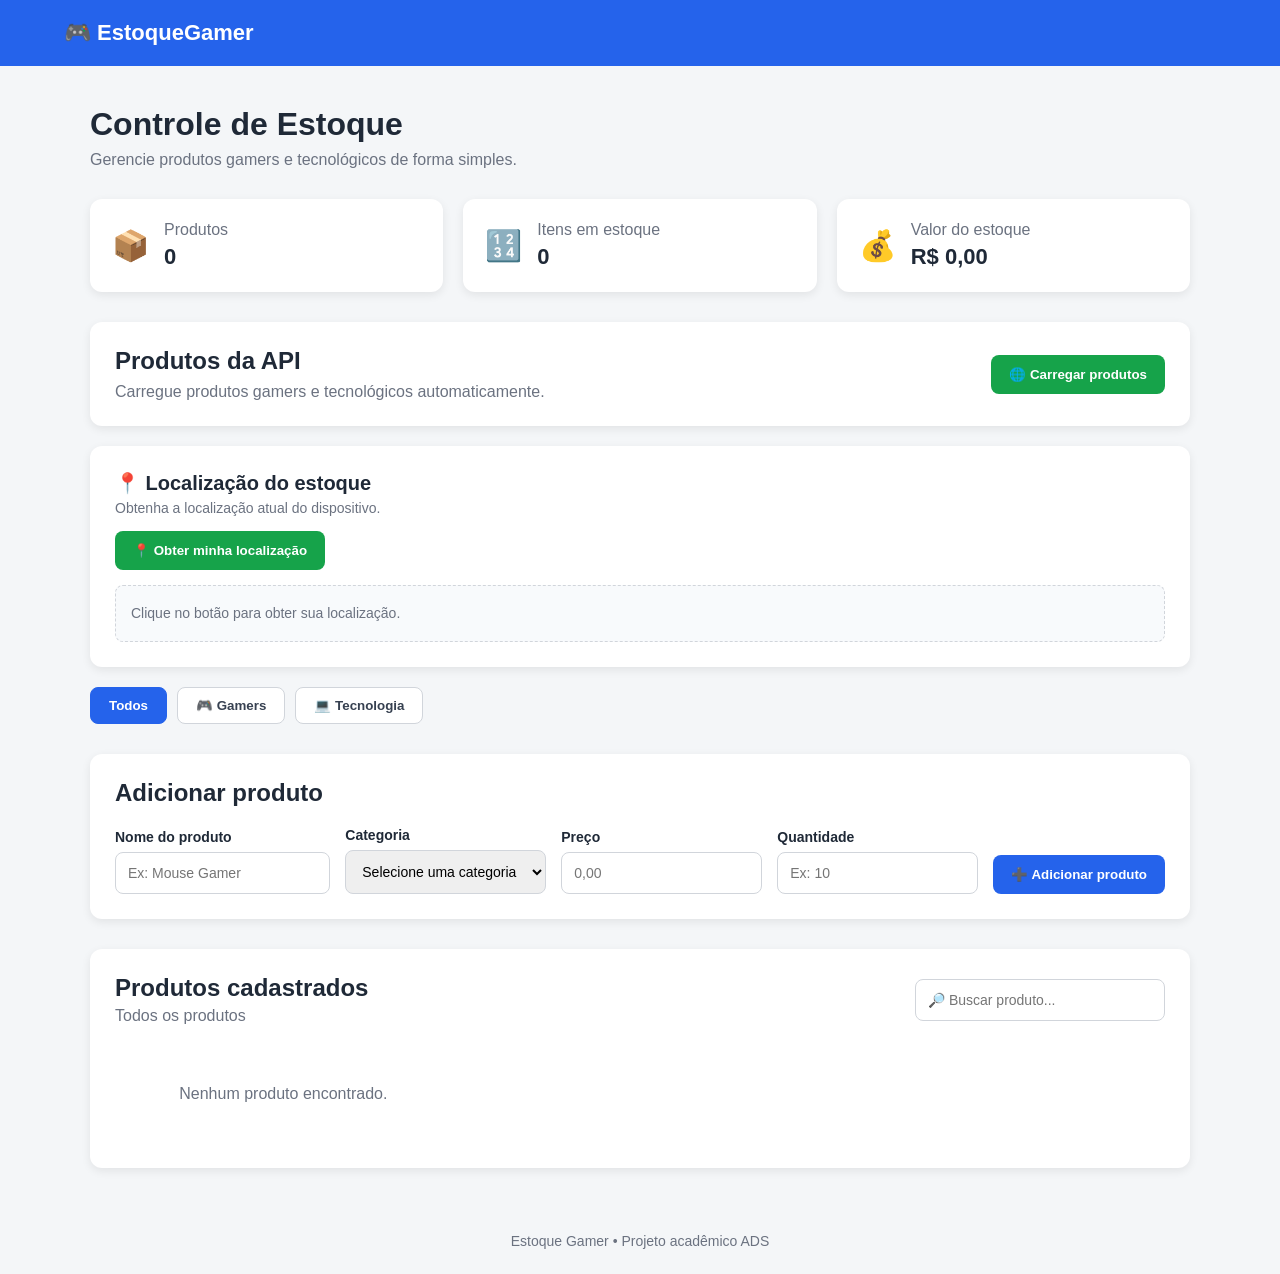
<file: index.html>
<!DOCTYPE html>
<html lang="pt-BR">

<head>
    <meta charset="UTF-8">
    <meta name="viewport" content="width=device-width, initial-scale=1.0">
    <title>EstoqueGamer</title>
    <link rel="stylesheet" href="style.css">
    <link rel="manifest" href="manifest.json">
    <link rel="icon" type="image/x-icon" href="../favicon.svg">
    <meta name="theme-color" content="#2563eb">
</head>

<body>

    <!-- ==========================================
         CABEÇALHO
    =========================================== -->
    <header class="cabecalho">
        <div class="logo">
            🎮 EstoqueGamer
        </div>
    </header>

    <main class="container">

        <!-- ==========================================
             INTRODUÇÃO
        =========================================== -->
        <section class="introducao">
            <h1>Controle de Estoque</h1>
            <p>Gerencie produtos gamers e tecnológicos de forma simples.</p>
        </section>

        <!-- ==========================================
             RESUMO
        =========================================== -->
        <section class="resumo">
            <div class="card-resumo">
                <span class="icone">📦</span>
                <div>
                    <p>Produtos</p>
                    <strong id="totalProdutos">0</strong>
                </div>
            </div>
            <div class="card-resumo">
                <span class="icone">🔢</span>
                <div>
                    <p>Itens em estoque</p>
                    <strong id="totalItens">0</strong>
                </div>
            </div>
            <div class="card-resumo">
                <span class="icone">💰</span>
                <div>
                    <p>Valor do estoque</p>
                    <strong id="valorEstoque">R$ 0,00</strong>
                </div>
            </div>
        </section>

        <!-- ==========================================
             API
        =========================================== -->
        <section class="area-api">
            <div>
                <h2>Produtos da API</h2>
                <p>Carregue produtos gamers e tecnológicos automaticamente.</p>
            </div>
            <button id="btnCarregarAPI" class="botao-api">
                🌐 Carregar produtos
            </button>
        </section>

        <!-- ==========================================
             LOCALIZAÇÃO - VERSÃO CORRIGIDA
        =========================================== -->
        <section class="area-localizacao">
            <div class="localizacao-header">
                <div>
                    <h2>📍 Localização do estoque</h2>
                    <p>Obtenha a localização atual do dispositivo.</p>
                </div>
            </div>

            <button id="btnLocalizacao" class="botao-api">
                📍 Obter minha localização
            </button>

            <div id="resultadoLocalizacao" class="resultado-localizacao">
                <p style="color: #6b7280;">Clique no botão para obter sua localização.</p>
            </div>

            <a id="linkGoogleMaps" href="#" target="_blank" class="botao-maps" style="display: none;">
                🗺️ Abrir no Google Maps
            </a>
        </section>

        <!-- ==========================================
             FILTROS
        =========================================== -->
        <section class="filtros">
            <button id="btnTodos" class="botao-filtro ativo">Todos</button>
            <button id="btnGamers" class="botao-filtro">🎮 Gamers</button>
            <button id="btnTecnologia" class="botao-filtro">💻 Tecnologia</button>
        </section>

        <!-- ==========================================
             CADASTRO
        =========================================== -->
        <section class="area-cadastro">
            <h2>Adicionar produto</h2>
            <form id="formProduto">
                <div class="campo">
                    <label for="nome">Nome do produto</label>
                    <input type="text" id="nome" placeholder="Ex: Mouse Gamer" required>
                </div>
                <div class="campo">
                    <label for="categoria">Categoria</label>
                    <select id="categoria" required>
                        <option value="">Selecione uma categoria</option>
                        <option value="Gamers">Gamers</option>
                        <option value="Tecnologia">Tecnologia</option>
                        <option value="Eletrônicos">Eletrônicos</option>
                        <option value="Periféricos">Periféricos</option>
                        <option value="Informática">Informática</option>
                        <option value="Acessórios">Acessórios</option>
                        <option value="Outros">Outros</option>
                    </select>
                </div>
                <div class="campo">
                    <label for="preco">Preço</label>
                    <input type="number" id="preco" placeholder="0,00" min="0" step="0.01" required>
                </div>
                <div class="campo">
                    <label for="quantidade">Quantidade</label>
                    <input type="number" id="quantidade" placeholder="Ex: 10" min="1" required>
                </div>
                <button type="submit" class="botao-adicionar">➕ Adicionar produto</button>
            </form>
        </section>

        <!-- ==========================================
             PRODUTOS
        =========================================== -->
        <section class="area-produtos">
            <div class="titulo-produtos">
                <div>
                    <h2>Produtos cadastrados</h2>
                    <p id="textoFiltro">Todos os produtos</p>
                </div>
                <input type="text" id="busca" placeholder="🔎 Buscar produto...">
            </div>
            <div id="listaProdutos" class="lista-produtos"></div>
        </section>

    </main>

    <!-- ==========================================
         RODAPÉ
    =========================================== -->
    <footer>
        <p>Estoque Gamer • Projeto acadêmico ADS</p>
    </footer>

    <script src="script.js"></script>

</body>

</html>
</file>
<file: style.css>
/* ==========================================
   CONFIGURAÇÕES GERAIS
========================================== */

* {
    margin: 0;
    padding: 0;
    box-sizing: border-box;
}


body {
    font-family: Arial, Helvetica, sans-serif;

    background: #f4f6f8;

    color: #1f2937;

    min-height: 100vh;
}


/* ==========================================
   CABEÇALHO
========================================== */

.cabecalho {
    background: #2563eb;

    color: white;

    padding: 20px 5%;

    display: flex;

    justify-content: space-between;

    align-items: center;
}


.logo {
    font-size: 22px;

    font-weight: bold;
}


/* ==========================================
   CONTAINER
========================================== */

.container {
    width: 90%;

    max-width: 1100px;

    margin: 40px auto;
}


/* ==========================================
   INTRODUÇÃO
========================================== */

.introducao {
    margin-bottom: 30px;
}


.introducao h1 {
    font-size: 32px;

    margin-bottom: 8px;
}


.introducao p {
    color: #6b7280;

    font-size: 16px;
}


/* ==========================================
   RESUMO
========================================== */

.resumo {
    display: grid;

    grid-template-columns: repeat(3, 1fr);

    gap: 20px;

    margin-bottom: 30px;
}


.card-resumo {
    background: white;

    padding: 22px;

    border-radius: 12px;

    display: flex;

    align-items: center;

    gap: 15px;

    box-shadow: 0 3px 10px rgba(0, 0, 0, 0.08);
}


.icone {
    font-size: 30px;
}


.card-resumo p {
    color: #6b7280;

    margin-bottom: 5px;
}


.card-resumo strong {
    font-size: 22px;
}


/* ==========================================
   API
========================================== */

.area-api {
    background: white;

    padding: 25px;

    border-radius: 12px;

    margin-bottom: 20px;

    box-shadow: 0 3px 10px rgba(0, 0, 0, 0.08);

    display: flex;

    justify-content: space-between;

    align-items: center;

    gap: 20px;
}


.area-api h2 {
    margin-bottom: 8px;
}


.area-api p {
    color: #6b7280;
}


.botao-api {
    border: none;

    background: #16a34a;

    color: white;

    padding: 12px 18px;

    border-radius: 8px;

    cursor: pointer;

    font-weight: bold;

    white-space: nowrap;
}


.botao-api:hover {
    background: #15803d;
}


.botao-api:disabled {
    opacity: 0.6;

    cursor: not-allowed;
}

/* ==========================================
   LOCALIZAÇÃO
========================================== */

.area-localizacao {
    background: white;
    padding: 25px;
    border-radius: 12px;
    margin-bottom: 20px;
    box-shadow: 0 3px 10px rgba(0, 0, 0, 0.08);
}

.localizacao-header {
    display: flex;
    justify-content: space-between;
    align-items: center;
    margin-bottom: 15px;
}

.localizacao-header h2 {
    margin-bottom: 5px;
}

.localizacao-header p {
    color: #6b7280;
}

.resultado-localizacao {
    margin-top: 15px;
    padding: 15px;
    background: #f8fafc;
    border-radius: 8px;
    font-size: 14px;
    line-height: 1.6;
    min-height: 50px;
    border: 1px dashed #d1d5db;
}

.resultado-localizacao .sucesso {
    color: #16a34a;
}

.resultado-localizacao .erro {
    color: #dc2626;
}

.resultado-localizacao .carregando {
    color: #2563eb;
}

.botao-maps {
    display: inline-block;
    margin-top: 10px;
    background: #ea4335;
    color: white;
    padding: 10px 16px;
    border-radius: 8px;
    text-decoration: none;
    font-weight: bold;
}

.botao-maps:hover {
    background: #d33426;
}

/* ==========================================
   RESPONSIVIDADE - LOCALIZAÇÃO
========================================== */

@media (max-width: 900px) {
    .localizacao-header {
        flex-direction: column;
        align-items: stretch;
        gap: 10px;
    }

    .botao-maps {
        text-align: center;
    }
}


/* ==========================================
   FILTROS
========================================== */

.filtros {
    display: flex;

    gap: 10px;

    margin-bottom: 30px;
}


.botao-filtro {
    border: 1px solid #d1d5db;

    background: white;

    color: #374151;

    padding: 10px 18px;

    border-radius: 8px;

    cursor: pointer;

    font-weight: bold;
}


.botao-filtro:hover {
    border-color: #2563eb;
}


.botao-filtro.ativo {
    background: #2563eb;

    color: white;

    border-color: #2563eb;
}


/* ==========================================
   CADASTRO
========================================== */

.area-cadastro {
    background: white;

    padding: 25px;

    border-radius: 12px;

    margin-bottom: 30px;

    box-shadow: 0 3px 10px rgba(0, 0, 0, 0.08);
}


.area-cadastro h2 {
    margin-bottom: 20px;
}


#formProduto {
    display: grid;

    grid-template-columns: 2fr 1fr 1fr 1fr auto;

    gap: 15px;

    align-items: end;
}


.campo {
    display: flex;

    flex-direction: column;

    gap: 7px;
}


.campo label {
    font-size: 14px;

    font-weight: bold;
}


.campo input,
.campo select,
#busca {
    padding: 12px;

    border: 1px solid #d1d5db;

    border-radius: 8px;

    font-size: 14px;

    outline: none;
}


.campo input:focus,
.campo select:focus,
#busca:focus {
    border-color: #2563eb;
}


.botao-adicionar {
    border: none;

    background: #2563eb;

    color: white;

    padding: 12px 18px;

    border-radius: 8px;

    cursor: pointer;

    font-weight: bold;

    white-space: nowrap;
}


.botao-adicionar:hover {
    background: #1d4ed8;
}


/* ==========================================
   PRODUTOS
========================================== */

.area-produtos {
    background: white;

    padding: 25px;

    border-radius: 12px;

    box-shadow: 0 3px 10px rgba(0, 0, 0, 0.08);
}


.titulo-produtos {
    display: flex;

    justify-content: space-between;

    align-items: center;

    gap: 20px;

    margin-bottom: 20px;
}


.titulo-produtos h2 {
    margin-bottom: 5px;
}


.titulo-produtos p {
    color: #6b7280;
}


#busca {
    width: 250px;
}


/* ==========================================
   LISTA
========================================== */

.lista-produtos {
    display: grid;

    grid-template-columns: repeat(3, 1fr);

    gap: 20px;
}


.produto {
    border: 1px solid #e5e7eb;

    border-radius: 10px;

    padding: 20px;

    position: relative;

    background: white;
}


.produto img {
    width: 100%;

    height: 170px;

    object-fit: contain;

    margin-bottom: 15px;

    border-radius: 8px;
}


.produto h3 {
    margin-bottom: 10px;
}


.produto p {
    color: #6b7280;

    margin: 7px 0;
}


.categoria {
    display: inline-block;

    background: #dbeafe;

    color: #1d4ed8;

    padding: 5px 9px;

    border-radius: 20px;

    font-size: 12px;

    margin-bottom: 10px;
}


.estoque-baixo {
    color: #dc2626 !important;

    font-weight: bold;
}


.botao-excluir {
    border: none;

    background: #fee2e2;

    color: #dc2626;

    padding: 8px 12px;

    border-radius: 7px;

    cursor: pointer;

    margin-top: 10px;
}


.botao-excluir:hover {
    background: #fecaca;
}


.sem-produtos {
    text-align: center;

    color: #6b7280;

    padding: 40px;
}


/* ==========================================
   RODAPÉ
========================================== */

footer {
    text-align: center;

    padding: 25px;

    color: #6b7280;

    font-size: 14px;
}


/* ==========================================
   RESPONSIVIDADE
========================================== */

@media (max-width: 900px) {

    #formProduto {
        grid-template-columns: 1fr 1fr;
    }


    .botao-adicionar {
        width: 100%;
    }


    .lista-produtos {
        grid-template-columns: repeat(2, 1fr);
    }


    .area-api {
        flex-direction: column;

        align-items: stretch;
    }


    .botao-api {
        width: 100%;
    }

}


@media (max-width: 650px) {

    .container {
        width: 94%;

        margin: 25px auto;
    }


    .cabecalho {
        padding: 15px 3%;
    }


    .introducao h1 {
        font-size: 26px;
    }


    .resumo {
        grid-template-columns: 1fr;
    }


    #formProduto {
        grid-template-columns: 1fr;
    }


    .titulo-produtos {
        flex-direction: column;

        align-items: stretch;
    }


    #busca {
        width: 100%;
    }


    .lista-produtos {
        grid-template-columns: 1fr;
    }


    .filtros {
        flex-wrap: wrap;
    }

}

/* ==========================================
   LOCALIZAÇÃO
========================================== */

.area-localizacao {
    background: white;
    padding: 25px;
    border-radius: 12px;
    margin-bottom: 20px;
    box-shadow: 0 3px 10px rgba(0, 0, 0, 0.08);
}

.localizacao-header {
    display: flex;
    justify-content: space-between;
    align-items: center;
    margin-bottom: 15px;
}

.localizacao-header h2 {
    margin-bottom: 5px;
    font-size: 20px;
}

.localizacao-header p {
    color: #6b7280;
    font-size: 14px;
}

.resultado-localizacao {
    margin-top: 15px;
    padding: 15px;
    background: #f8fafc;
    border-radius: 8px;
    font-size: 14px;
    line-height: 1.8;
    min-height: 50px;
    border: 1px dashed #d1d5db;
}

.resultado-localizacao .sucesso {
    color: #16a34a;
    font-weight: bold;
}

.resultado-localizacao .erro {
    color: #dc2626;
    font-weight: bold;
}

.resultado-localizacao .carregando {
    color: #2563eb;
    font-weight: bold;
}

.botao-maps {
    display: inline-block;
    margin-top: 12px;
    background: #ea4335;
    color: white;
    padding: 10px 18px;
    border-radius: 8px;
    text-decoration: none;
    font-weight: bold;
    font-size: 14px;
    transition: background 0.3s;
}

.botao-maps:hover {
    background: #d33426;
}

/* Responsivo */
@media (max-width: 900px) {
    .localizacao-header {
        flex-direction: column;
        align-items: stretch;
        gap: 10px;
    }

    .botao-maps {
        text-align: center;
        display: block;
    }
}

@media (max-width: 650px) {
    .area-localizacao {
        padding: 18px;
    }
    
    .resultado-localizacao {
        font-size: 13px;
        padding: 12px;
    }
}
</file>
